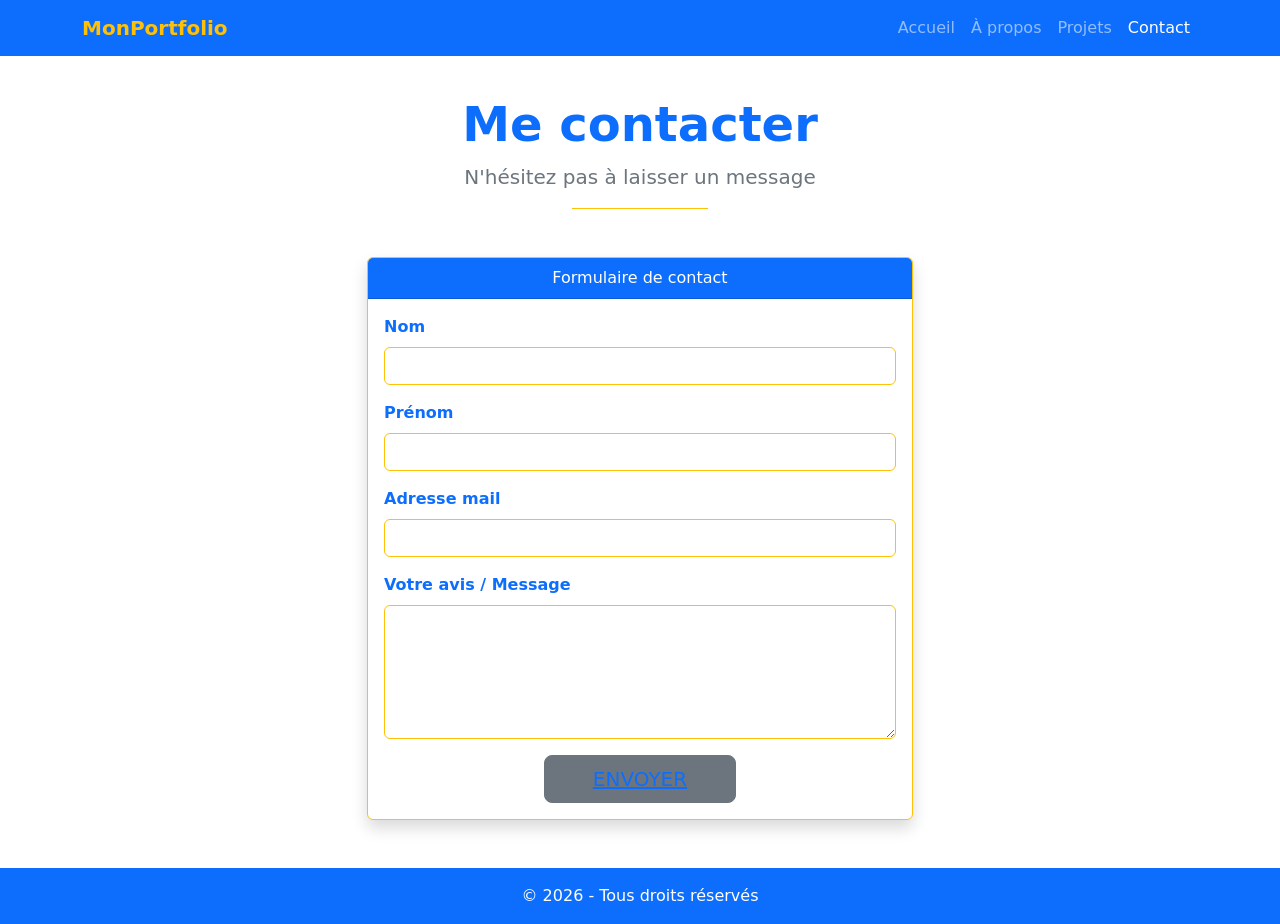
<file: contacts.html>
<!DOCTYPE html>
<html lang="fr">
<head>
    <meta charset="UTF-8">
    <meta name="viewport" content="width=device-width, initial-scale=1.0">
    <title>Me contacter - Mon CV</title>
    <link rel="stylesheet" href="bootstrap.min.css">
</head>
<body>
    <nav class="navbar navbar-expand-lg navbar-dark bg-primary fixed-top">
        <div class="container">
            <a class="navbar-brand fw-bold text-warning" href="index.html">MonPortfolio</a>
            <button class="navbar-toggler" type="button" data-bs-toggle="collapse" data-bs-target="#navbarNav">
                <span class="navbar-toggler-icon"></span>
            </button>
            <div class="collapse navbar-collapse" id="navbarNav">
                <ul class="navbar-nav ms-auto">
                    <li class="nav-item"><a class="nav-link" href="index.html">Accueil</a></li>
                    <li class="nav-item"><a class="nav-link" href="a-propos.html">À propos</a></li>
                    <li class="nav-item"><a class="nav-link" href="projets.html">Projets</a></li>
                    <li class="nav-item"><a class="nav-link active" href="contacts.html">Contact</a></li>
                </ul>
            </div>
        </div>
    </nav>
    <div class="container mt-5 pt-5">
        <div class="row">
            <div class="col-md-6 offset-md-3">
                <div class="text-center mb-5">
                    <h1 class="display-5 fw-bold text-primary">Me contacter</h1>
                    <p class="lead text-secondary">N'hésitez pas à laisser un message</p>
                    <div class="border-bottom border-warning w-25 mx-auto mt-3"></div>
                </div>
                <div class="card border-warning shadow">
                    <div class="card-header bg-primary text-white text-center">
                        <i class="bi bi-envelope-paper"></i> Formulaire de contact
                    </div>
                    <div class="card-body">
                        <form action="#" method="post">
                            <div class="mb-3">
                                <label for="nom" class="form-label fw-bold text-primary">
                                    <i class="bi bi-person"></i> Nom
                                </label>
                                <input type="text" class="form-control border-warning" id="nom" name="nom" required>
                            </div>

                            <div class="mb-3">
                                <label for="prenom" class="form-label fw-bold text-primary">
                                    <i class="bi bi-person-badge"></i> Prénom
                                </label>
                                <input type="text" class="form-control border-warning" id="prenom" name="prenom" required>
                            </div>

                            <div class="mb-3">
                                <label for="email" class="form-label fw-bold text-primary">
                                    <i class="bi bi-envelope"></i> Adresse mail
                                </label>
                                <input type="email" class="form-control border-warning" id="email" name="email" required>
                            </div>

                            <div class="mb-3">
                                <label for="avis" class="form-label fw-bold text-primary">
                                    <i class="bi bi-chat-dots"></i> Votre avis / Message
                                </label>
                                <textarea class="form-control border-warning" id="avis" name="avis" rows="5" required></textarea>
                            </div>

                            <div class="text-center">
                                <button type="submit" class="btn btn-secondary btn-lg px-5">
                                    <a class="text-primary" href="danekeessotina@gmail.com">
                                        <i class="bi bi-send"></i> ENVOYER
                                    </a>
                                </button>
                            </div>
                        </form>
                    </div>
                </div>
            </div>
        </div>
    </div>
    <footer class="bg-primary text-white text-center py-3 mt-5">
        <p class="mb-0">&copy; 2026 - Tous droits réservés</p>
    </footer>
    <script src="https://cdn.jsdelivr.net/npm/bootstrap@5.3.0-alpha1/dist/js/bootstrap.bundle.min.js"></script>
</body>
</html>
</file>
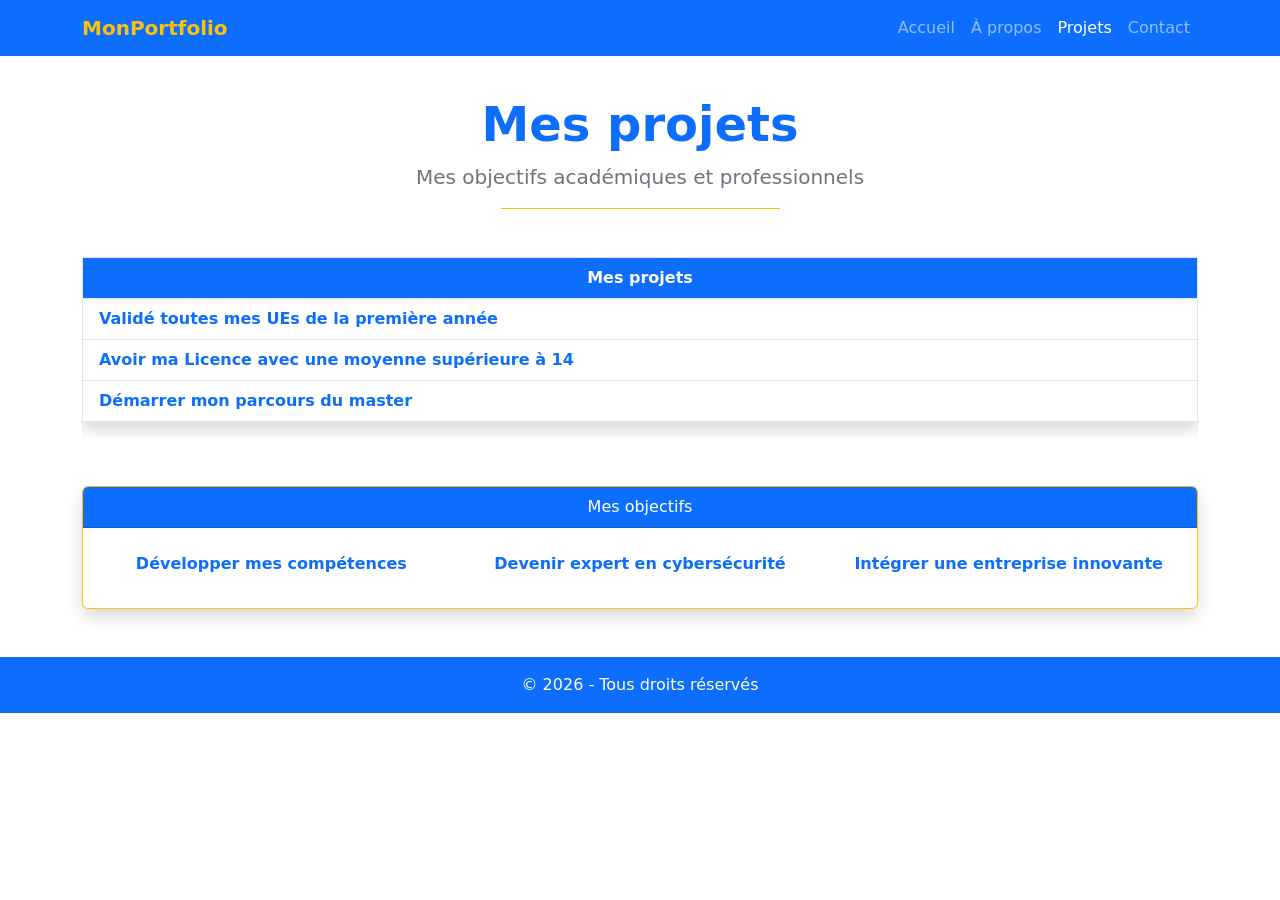
<file: projets.html>
<!DOCTYPE html>
<html lang="fr">
<head>
    <meta charset="UTF-8">
    <meta name="viewport" content="width=device-width, initial-scale=1.0">
    <title>Mes projets - Mon CV</title>
    <link rel="stylesheet" href="bootstrap.min.css">
</head>
<body>
    <nav class="navbar navbar-expand-lg navbar-dark bg-primary fixed-top">
        <div class="container">
            <a class="navbar-brand fw-bold text-warning" href="index.html">MonPortfolio</a>
            <button class="navbar-toggler" type="button" data-bs-toggle="collapse" data-bs-target="#navbarNav">
                <span class="navbar-toggler-icon"></span>
            </button>
            <div class="collapse navbar-collapse" id="navbarNav">
                <ul class="navbar-nav ms-auto">
                    <li class="nav-item"><a class="nav-link" href="index.html">Accueil</a></li>
                    <li class="nav-item"><a class="nav-link" href="a-propos.html">À propos</a></li>
                    <li class="nav-item"><a class="nav-link active" href="projets.html">Projets</a></li>
                    <li class="nav-item"><a class="nav-link" href="contacts.html">Contact</a></li>
                </ul>
            </div>
        </div>
    </nav>
    <div class="container mt-5 pt-5">
        <div class="row">
            <div class="col-12 text-center mb-5">
                <h1 class="display-5 fw-bold text-primary">Mes projets</h1>
                <p class="lead text-secondary">Mes objectifs académiques et professionnels</p>
                <div class="border-bottom border-warning w-25 mx-auto mt-3"></div>
            </div>
        </div>
        <div class="row">
            <div class="col-12">
                <div class="table-responsive">
                    <table class="table table-bordered table-hover shadow">
                        <thead class="bg-primary text-white">
                            <tr class="text-center">
                                <th><i class="bi bi-trophy"></i> Mes projets</th>
                            </tr>
                        </thead>
                        <tbody>
                            <tr>
                                <td class="text-primary fw-bold">
                                    <i class="bi bi-check-circle-fill text-warning me-2"></i>
                                    Validé toutes mes UEs de la première année
                                </td>
                            </tr>
                            <tr>
                                <td class="text-primary fw-bold">
                                    <i class="bi bi-star-fill text-warning me-2"></i>
                                    Avoir ma Licence avec une moyenne supérieure à 14
                                </td>
                            </tr>
                            <tr>
                                <td class="text-primary fw-bold">
                                    <i class="bi bi-arrow-up-circle-fill text-warning me-2"></i>
                                    Démarrer mon parcours du master
                                </td>
                            </tr>
                        </tbody>
                    </table>
                </div>
            </div>
        </div>
        <div class="row mt-5">
            <div class="col-12">
                <div class="card border-warning shadow">
                    <div class="card-header bg-primary text-white text-center">
                        <i class="bi bi-bullseye"></i> Mes objectifs
                    </div>
                    <div class="card-body">
                        <div class="row text-center">
                            <div class="col-md-4">
                                <i class="bi bi-laptop text-warning" style="font-size: 2rem;"></i>
                                <p class="mt-2 text-primary fw-bold">Développer mes compétences</p>
                            </div>
                            <div class="col-md-4">
                                <i class="bi bi-shield-lock text-warning" style="font-size: 2rem;"></i>
                                <p class="mt-2 text-primary fw-bold">Devenir expert en cybersécurité</p>
                            </div>
                            <div class="col-md-4">
                                <i class="bi bi-briefcase text-warning" style="font-size: 2rem;"></i>
                                <p class="mt-2 text-primary fw-bold">Intégrer une entreprise innovante</p>
                            </div>
                        </div>
                    </div>
                </div>
            </div>
        </div>
    </div>
    <footer class="bg-primary text-white text-center py-3 mt-5">
        <p class="mb-0">&copy; 2026 - Tous droits réservés</p>
    </footer>
    <script src="https://cdn.jsdelivr.net/npm/bootstrap@5.3.0-alpha1/dist/js/bootstrap.bundle.min.js"></script>
</body>
</html>
</file>
